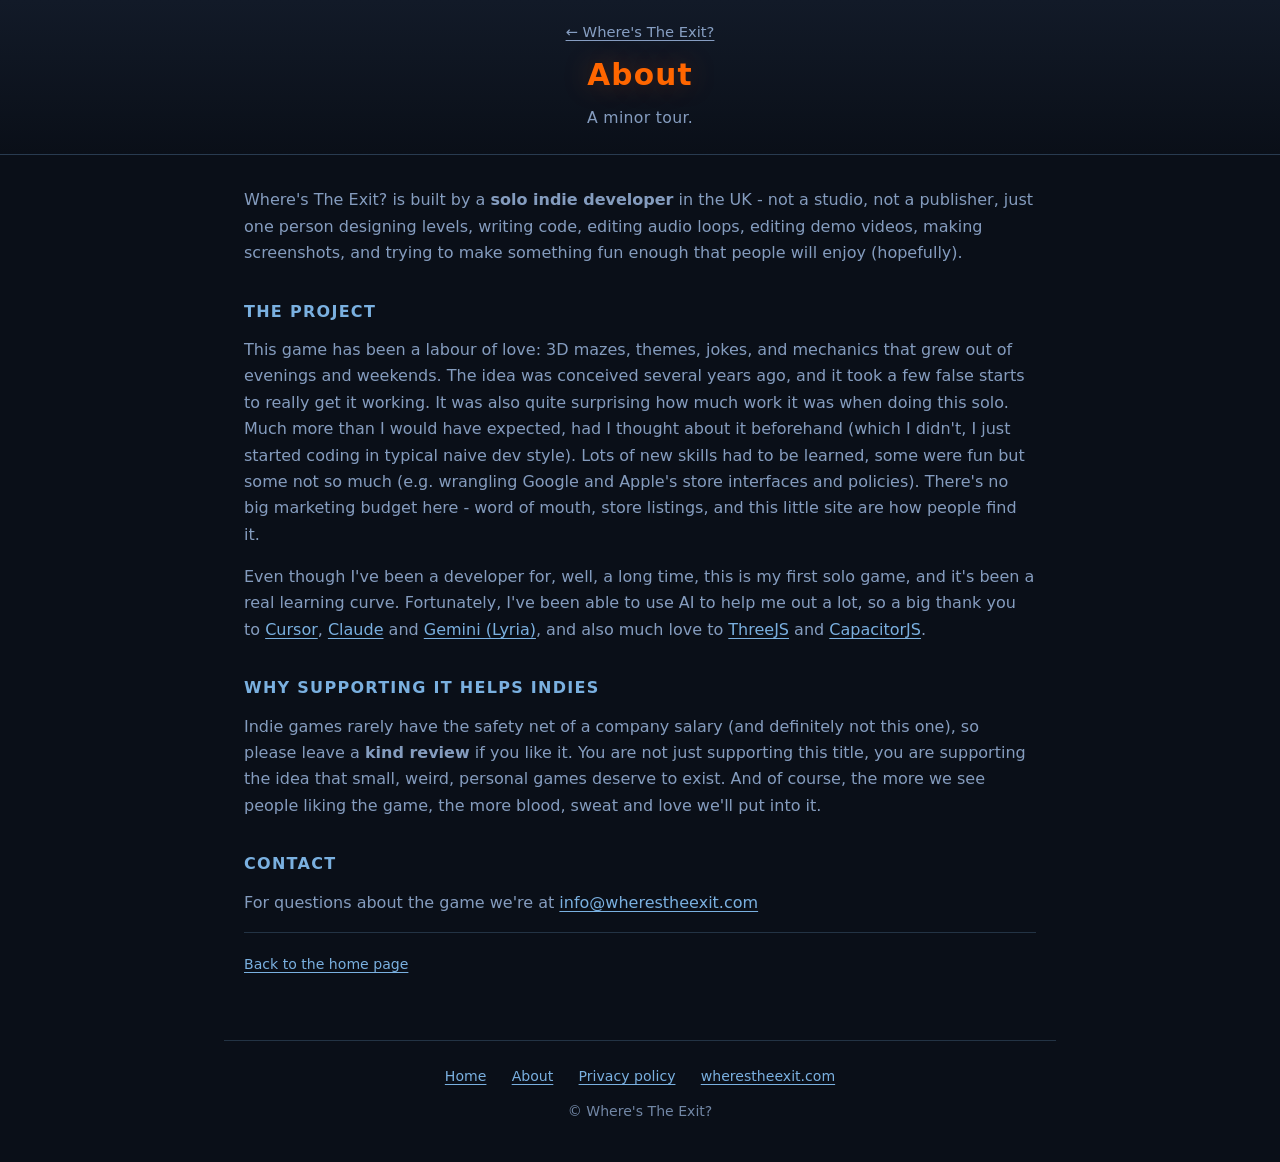
<file: about.html>
<!DOCTYPE html>
<html lang="en">
<head>
  <!-- Google tag (gtag.js) -->
  <script async src="https://www.googletagmanager.com/gtag/js?id=G-1SNJFGLT1M"></script>
  <script>
    window.dataLayer = window.dataLayer || [];
    function gtag(){dataLayer.push(arguments);}
    gtag('js', new Date());

    gtag('config', 'G-1SNJFGLT1M');
  </script>
  <meta charset="utf-8">
  <meta name="viewport" content="width=device-width, initial-scale=1">
  <title>About - Where's The Exit?</title>
  <meta name="description" content="About the solo developer behind Where's The Exit? and why supporting small games matters.">
  <meta name="theme-color" content="#0a0f18">
  <link rel="stylesheet" href="assets/css/site.css">
  <link rel="canonical" href="https://wherestheexit.com/about.html">
</head>
<body>
  <a class="skip-link" href="#about-main">Skip to content</a>

  <header class="site-header site-header--compact">
    <p class="site-header__crumb"><a href="index.html">← Where's The Exit?</a></p>
    <h1 class="site-title site-title--compact">About</h1>
    <p class="tagline tagline--compact">A minor tour.</p>
  </header>

  <main id="about-main" class="policy-main">
    <p>
      Where's The Exit? is built by a <strong>solo indie developer</strong> in the UK - not a studio, not a publisher, just one person designing levels,
      writing code, editing audio loops, editing demo videos, making screenshots, and trying to make something fun enough that people will enjoy (hopefully).
    </p>

    <h2>The project</h2>
    <p>
      This game has been a labour of love: 3D mazes, themes, jokes, and mechanics that grew out of evenings and weekends. The idea was conceived several years
      ago, and it took a few false starts to really get it working. It was also quite surprising how much work it was when doing this solo. Much more than I would have
      expected, had I thought about it beforehand (which I didn't, I just started coding in typical naive dev style). Lots of new skills had to
      be learned, some were fun but some not so much (e.g. wrangling Google and Apple's store interfaces and policies).
      There's no big marketing budget here - word of mouth, store listings, and this little site are how people find it.
    </p>
    <p>
      Even though I've been a developer for, well, a long time, this is my first solo game, and it's been a real learning curve. Fortunately, I've
      been able to use AI to help me out a lot, so a big thank you to <a href="https://cursor.com/">Cursor</a>, <a href="https://claude.ai/">Claude</a>
      and <a href="https://gemini.google.com/app">Gemini (Lyria)</a>, and also much love to <a href="https://threejs.org/">ThreeJS</a> and
      <a href="https://capacitorjs.com/">CapacitorJS</a>.
    </p>

    <h2>Why supporting it helps indies</h2>
    <p>
      Indie games rarely have the safety net of a company salary (and definitely not this one), so please leave a <strong>kind review</strong> if you like it.
      You are not just supporting this title, you are supporting the idea that small, weird, personal games deserve to exist. And of course, the more we see people
      liking the game, the more blood, sweat and love we'll put into it.
    </p>

    <h2>Contact</h2>
    <p>
      For questions about the game we're at <a href="mailto:info@wherestheexit.com">info@wherestheexit.com</a>
    </p>
    <p class="policy-meta">
      <a href="index.html">Back to the home page</a>
    </p>
  </main>

  <footer class="site-footer">
    <nav aria-label="Footer">
      <a href="index.html">Home</a>
      <a href="about.html">About</a>
      <a href="privacypolicy-app.html">Privacy policy</a>
      <a href="https://wherestheexit.com/" rel="noopener noreferrer">wherestheexit.com</a>
    </nav>
    <p class="copyright">© Where's The Exit?</p>
  </footer>
</body>
</html>
</file>
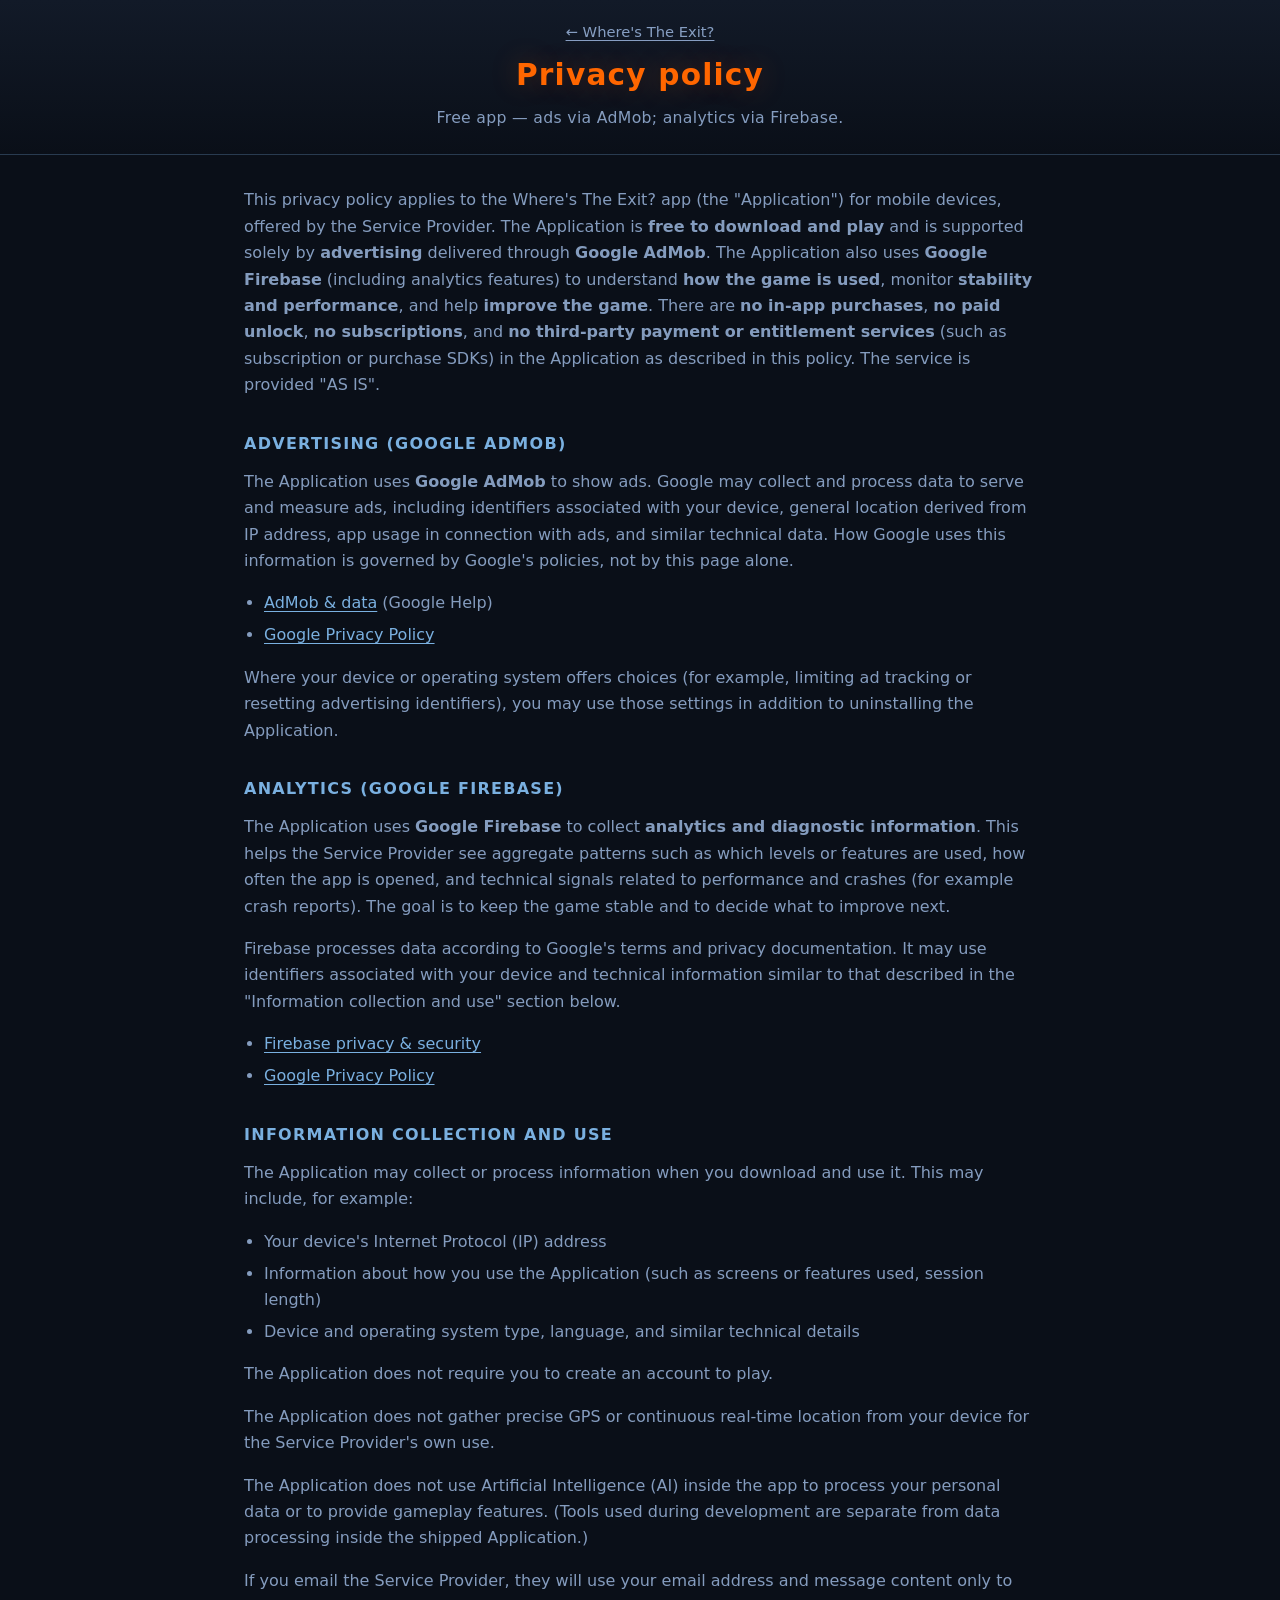
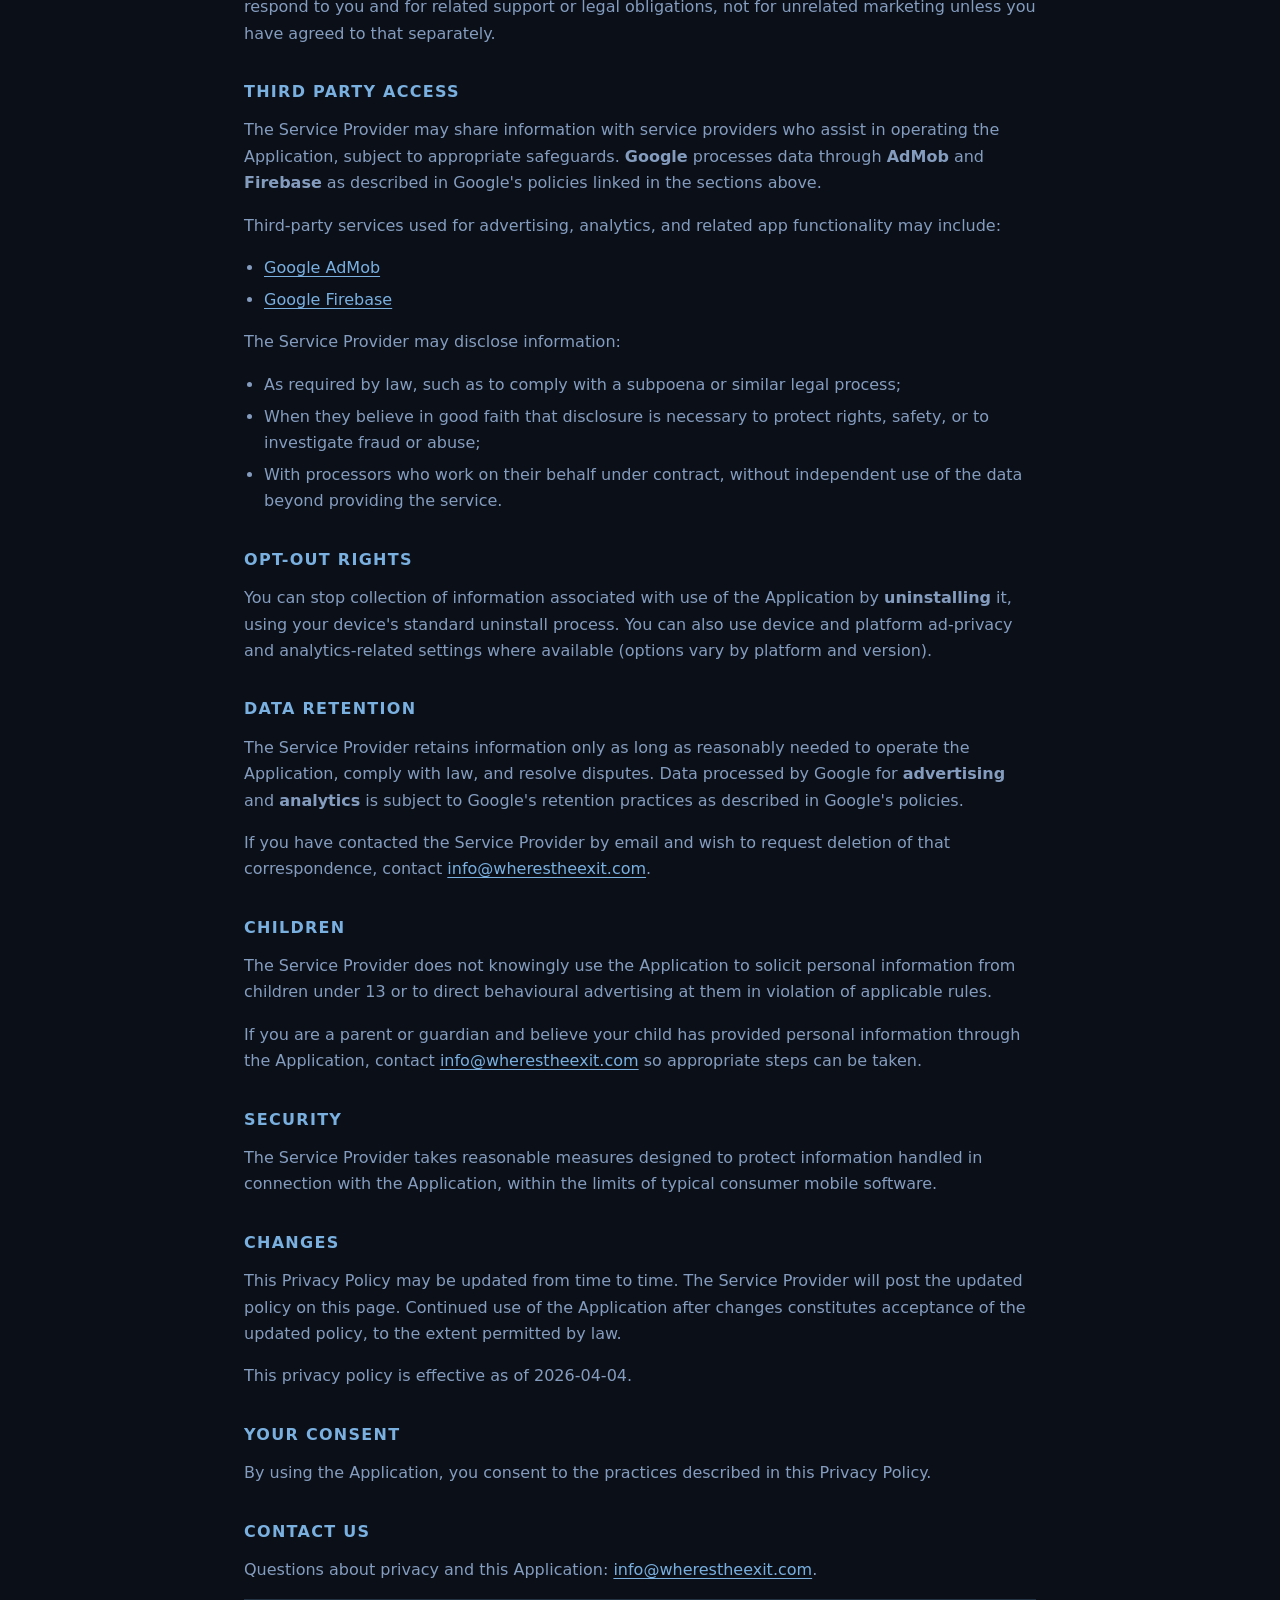
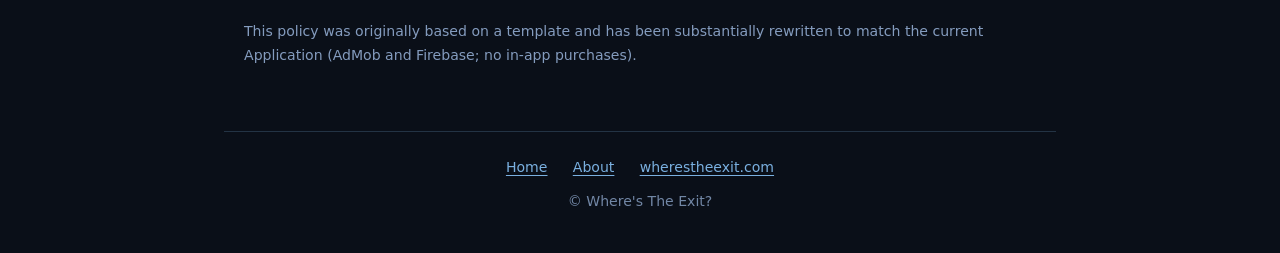
<file: privacypolicy-app.html>
<!DOCTYPE html>
<html lang="en">
<head>
  <!-- Google tag (gtag.js) -->
  <script async src="https://www.googletagmanager.com/gtag/js?id=G-1SNJFGLT1M"></script>
  <script>
    window.dataLayer = window.dataLayer || [];
    function gtag(){dataLayer.push(arguments);}
    gtag('js', new Date());

    gtag('config', 'G-1SNJFGLT1M');
  </script>
  <meta charset="utf-8">
  <meta name="viewport" content="width=device-width, initial-scale=1">
  <title>Privacy policy — Where's The Exit?</title>
  <meta name="description" content="Privacy policy for the Where's The Exit? mobile app — free, ad-supported via Google AdMob; analytics via Google Firebase.">
  <meta name="theme-color" content="#0a0f18">
  <link rel="stylesheet" href="assets/css/site.css">
  <link rel="canonical" href="https://wherestheexit.com/privacypolicy-app.html">
</head>
<body>
  <a class="skip-link" href="#policy-main">Skip to content</a>

  <header class="site-header site-header--compact">
    <p class="site-header__crumb"><a href="index.html">← Where's The Exit?</a></p>
    <h1 class="site-title site-title--compact">Privacy policy</h1>
    <p class="tagline tagline--compact">Free app — ads via AdMob; analytics via Firebase.</p>
  </header>

  <main id="policy-main" class="policy-main">
    <p>
      This privacy policy applies to the Where's The Exit? app (the &quot;Application&quot;) for mobile devices, offered by the Service Provider.
      The Application is <strong>free to download and play</strong> and is supported solely by <strong>advertising</strong> delivered through
      <strong>Google AdMob</strong>. The Application also uses <strong>Google Firebase</strong> (including analytics features) to understand
      <strong>how the game is used</strong>, monitor <strong>stability and performance</strong>, and help <strong>improve the game</strong>.
      There are <strong>no in-app purchases</strong>, <strong>no paid unlock</strong>, <strong>no subscriptions</strong>,
      and <strong>no third-party payment or entitlement services</strong> (such as subscription or purchase SDKs) in the Application as described in this policy.
      The service is provided &quot;AS IS&quot;.
    </p>

    <h2>Advertising (Google AdMob)</h2>
    <p>
      The Application uses <strong>Google AdMob</strong> to show ads. Google may collect and process data to serve and measure ads, including
      identifiers associated with your device, general location derived from IP address, app usage in connection with ads, and similar technical data.
      How Google uses this information is governed by Google&apos;s policies, not by this page alone.
    </p>
    <ul>
      <li><a href="https://support.google.com/admob/answer/6128543?hl=en" target="_blank" rel="noopener noreferrer">AdMob &amp; data</a> (Google Help)</li>
      <li><a href="https://policies.google.com/privacy" target="_blank" rel="noopener noreferrer">Google Privacy Policy</a></li>
    </ul>
    <p>
      Where your device or operating system offers choices (for example, limiting ad tracking or resetting advertising identifiers), you may use those
      settings in addition to uninstalling the Application.
    </p>

    <h2>Analytics (Google Firebase)</h2>
    <p>
      The Application uses <strong>Google Firebase</strong> to collect <strong>analytics and diagnostic information</strong>. This helps the Service Provider
      see aggregate patterns such as which levels or features are used, how often the app is opened, and technical signals related to performance and crashes
      (for example crash reports). The goal is to keep the game stable and to decide what to improve next.
    </p>
    <p>
      Firebase processes data according to Google&apos;s terms and privacy documentation. It may use identifiers associated with your device and technical
      information similar to that described in the &quot;Information collection and use&quot; section below.
    </p>
    <ul>
      <li><a href="https://firebase.google.com/support/privacy" target="_blank" rel="noopener noreferrer">Firebase privacy &amp; security</a></li>
      <li><a href="https://policies.google.com/privacy" target="_blank" rel="noopener noreferrer">Google Privacy Policy</a></li>
    </ul>

    <h2>Information collection and use</h2>
    <p>The Application may collect or process information when you download and use it. This may include, for example:</p>
    <ul>
      <li>Your device&apos;s Internet Protocol (IP) address</li>
      <li>Information about how you use the Application (such as screens or features used, session length)</li>
      <li>Device and operating system type, language, and similar technical details</li>
    </ul>
    <p>The Application does not require you to create an account to play.</p>
    <p>The Application does not gather precise GPS or continuous real-time location from your device for the Service Provider&apos;s own use.</p>
    <p>
      The Application does not use Artificial Intelligence (AI) inside the app to process your personal data or to provide gameplay features.
      (Tools used during development are separate from data processing inside the shipped Application.)
    </p>
    <p>
      If you email the Service Provider, they will use your email address and message content only to respond to you and for related support or legal
      obligations, not for unrelated marketing unless you have agreed to that separately.
    </p>

    <h2>Third party access</h2>
    <p>
      The Service Provider may share information with service providers who assist in operating the Application, subject to appropriate safeguards.
      <strong>Google</strong> processes data through <strong>AdMob</strong> and <strong>Firebase</strong> as described in Google&apos;s policies linked in the sections above.
    </p>
    <p>Third-party services used for advertising, analytics, and related app functionality may include:</p>
    <ul>
      <li><a href="https://support.google.com/admob/answer/6128543?hl=en" target="_blank" rel="noopener noreferrer">Google AdMob</a></li>
      <li><a href="https://firebase.google.com/support/privacy" target="_blank" rel="noopener noreferrer">Google Firebase</a></li>
    </ul>
    <p>The Service Provider may disclose information:</p>
    <ul>
      <li>As required by law, such as to comply with a subpoena or similar legal process;</li>
      <li>When they believe in good faith that disclosure is necessary to protect rights, safety, or to investigate fraud or abuse;</li>
      <li>With processors who work on their behalf under contract, without independent use of the data beyond providing the service.</li>
    </ul>

    <h2>Opt-out rights</h2>
    <p>
      You can stop collection of information associated with use of the Application by <strong>uninstalling</strong> it, using your device&apos;s standard
      uninstall process. You can also use device and platform ad-privacy and analytics-related settings where available (options vary by platform and version).
    </p>

    <h2>Data retention</h2>
    <p>
      The Service Provider retains information only as long as reasonably needed to operate the Application, comply with law, and resolve disputes.
      Data processed by Google for <strong>advertising</strong> and <strong>analytics</strong> is subject to Google&apos;s retention practices as described in Google&apos;s policies.
    </p>
    <p>
      If you have contacted the Service Provider by email and wish to request deletion of that correspondence, contact
      <a href="mailto:info@wherestheexit.com">info@wherestheexit.com</a>.
    </p>

    <h2>Children</h2>
    <p>The Service Provider does not knowingly use the Application to solicit personal information from children under 13 or to direct behavioural advertising at them in violation of applicable rules.</p>
    <p>
      If you are a parent or guardian and believe your child has provided personal information through the Application, contact
      <a href="mailto:info@wherestheexit.com">info@wherestheexit.com</a> so appropriate steps can be taken.
    </p>

    <h2>Security</h2>
    <p>The Service Provider takes reasonable measures designed to protect information handled in connection with the Application, within the limits of typical consumer mobile software.</p>

    <h2>Changes</h2>
    <p>
      This Privacy Policy may be updated from time to time. The Service Provider will post the updated policy on this page. Continued use of the Application
      after changes constitutes acceptance of the updated policy, to the extent permitted by law.
    </p>
    <p>This privacy policy is effective as of 2026-04-04.</p>

    <h2>Your consent</h2>
    <p>By using the Application, you consent to the practices described in this Privacy Policy.</p>

    <h2>Contact us</h2>
    <p>
      Questions about privacy and this Application: <a href="mailto:info@wherestheexit.com">info@wherestheexit.com</a>.
    </p>

    <p class="policy-meta">
      This policy was originally based on a template and has been substantially rewritten to match the current Application (AdMob and Firebase; no in-app purchases).
    </p>
  </main>

  <footer class="site-footer">
    <nav aria-label="Footer">
      <a href="index.html">Home</a>
      <a href="about.html">About</a>
      <a href="https://wherestheexit.com/" rel="noopener noreferrer">wherestheexit.com</a>
    </nav>
    <p class="copyright">© Where's The Exit?</p>
  </footer>
</body>
</html>
</file>
<file: assets/css/site.css>
/* Where's The Exit? — marketing site (wherestheexit.github.io) */

:root {
  --bg: #0a0f18;
  --bg-elev: #121a28;
  --text: #e8eef8;
  --muted: rgba(180, 210, 255, 0.72);
  --accent: #7ab0e0;
  --accent-dim: rgba(122, 176, 224, 0.35);
  --border: rgba(122, 176, 224, 0.22);
  /* Matches in-game exit / center accent */
  --title-orange: #ff6600;
  --max: 52rem;
  --radius: 12px;
}

*,
*::before,
*::after {
  box-sizing: border-box;
}

html {
  scroll-behavior: smooth;
}

body {
  margin: 0;
  font-family: system-ui, -apple-system, "Segoe UI", Roboto, Ubuntu, "Helvetica Neue", Arial, sans-serif;
  font-size: 1.05rem;
  line-height: 1.6;
  color: var(--text);
  background: var(--bg);
  min-height: 100vh;
}

a {
  color: var(--accent);
  text-decoration-thickness: 1px;
  text-underline-offset: 3px;
}

a:hover {
  color: #a8c8f0;
}

a:focus-visible {
  outline: 2px solid var(--title-orange);
  outline-offset: 2px;
  border-radius: 2px;
}

.visually-hidden {
  position: absolute;
  width: 1px;
  height: 1px;
  padding: 0;
  margin: -1px;
  overflow: hidden;
  clip: rect(0, 0, 0, 0);
  white-space: nowrap;
  border: 0;
}

code {
  font-family: ui-monospace, "Cascadia Code", "Source Code Pro", Menlo, Consolas, monospace;
  font-size: 0.88em;
  background: var(--bg-elev);
  padding: 0.12em 0.4em;
  border-radius: 4px;
  border: 1px solid var(--border);
}

.skip-link {
  position: absolute;
  left: -9999px;
  top: 0;
  padding: 0.5rem 1rem;
  background: var(--accent);
  color: var(--bg);
  z-index: 100;
}

.skip-link:focus {
  left: 0.5rem;
  top: 0.5rem;
}

.site-header {
  padding: 1.75rem 1.25rem 2rem;
  text-align: center;
  border-bottom: 1px solid var(--border);
  background: linear-gradient(180deg, var(--bg-elev) 0%, var(--bg) 100%);
}

.site-title {
  margin: 0;
  font-size: clamp(1.75rem, 5vw, 2.35rem);
  font-weight: 700;
  letter-spacing: 0.04em;
  color: var(--title-orange);
  text-shadow: 0 0 28px rgba(255, 102, 0, 0.28);
}

.tagline {
  margin: 0.65rem 0 0;
  font-size: 1.1rem;
  color: var(--muted);
  font-weight: 400;
  letter-spacing: 0.02em;
  max-width: 28em;
  margin-left: auto;
  margin-right: auto;
}

.hero-free {
  margin: 0.85rem 0 0;
  font-size: 1.05rem;
  font-weight: 600;
  color: var(--accent);
  letter-spacing: 0.02em;
}

.store-row {
  margin-top: 1.75rem;
  display: flex;
  flex-wrap: wrap;
  gap: 1rem;
  justify-content: center;
  align-items: stretch;
}

/* App Store / Google Play–style badges, tuned to site palette (dark + blue rim + orange “soon”) */
.store-badge {
  display: inline-flex;
  align-items: center;
  gap: 0.75rem;
  min-height: 52px;
  padding: 0.5rem 1rem 0.5rem 0.65rem;
  border-radius: 10px;
  text-align: left;
  text-decoration: none;
  color: inherit;
  background: linear-gradient(165deg, #1c2434 0%, #101620 55%, #0d121c 100%);
  border: 1px solid rgba(122, 176, 224, 0.38);
  box-shadow:
    0 0 0 1px rgba(0, 0, 0, 0.35),
    0 4px 20px rgba(0, 0, 0, 0.35),
    inset 0 1px 0 rgba(255, 255, 255, 0.04);
  transition: border-color 0.2s, box-shadow 0.2s, transform 0.15s;
}

a.store-badge:hover {
  border-color: rgba(122, 176, 224, 0.65);
  box-shadow:
    0 0 0 1px rgba(255, 102, 0, 0.15),
    0 6px 28px rgba(0, 0, 0, 0.4),
    inset 0 1px 0 rgba(255, 255, 255, 0.06);
}

.store-badge__mark {
  flex-shrink: 0;
  display: block;
  object-fit: contain;
  filter: drop-shadow(0 1px 2px rgba(0, 0, 0, 0.45));
}

.store-badge--google .store-badge__mark {
  width: 40px;
  height: 40px;
}

.store-badge--apple .store-badge__mark {
  width: 34px;
  height: 42px;
}

.store-badge__copy {
  display: flex;
  flex-direction: column;
  align-items: flex-start;
  gap: 0.06rem;
  line-height: 1.15;
  min-width: 0;
}

.store-badge__kicker {
  font-size: 0.58rem;
  font-weight: 750;
  letter-spacing: 0.16em;
  text-transform: uppercase;
  color: var(--title-orange);
  text-shadow: 0 0 12px rgba(255, 102, 0, 0.35);
}

.store-badge__line {
  font-size: 0.68rem;
  font-weight: 500;
  letter-spacing: 0.02em;
  color: rgba(232, 238, 248, 0.72);
}

.store-badge__line--caps {
  font-size: 0.62rem;
  letter-spacing: 0.1em;
  font-weight: 600;
}

.store-badge__name {
  font-size: 1.05rem;
  font-weight: 650;
  letter-spacing: -0.02em;
  color: #f2f5fb;
}

.store-badge--soon {
  cursor: default;
  pointer-events: none;
  opacity: 0.50;
  filter: grayscale()
}

main {
  max-width: var(--max);
  margin: 0 auto;
  padding: 2.25rem 1.25rem 3rem;
}

.section {
  margin-bottom: 2.75rem;
}

.section:last-of-type {
  margin-bottom: 0;
}

.section h2 {
  margin: 0 0 1rem;
  font-size: 1.15rem;
  font-weight: 650;
  letter-spacing: 0.12em;
  text-transform: uppercase;
  color: var(--accent);
}

.lead {
  margin: 0;
  font-size: 1.12rem;
  color: var(--muted);
}

.lead--tight-after {
  margin-bottom: 1rem;
}

.feature-list {
  margin: 1rem 0 0;
  padding-left: 1.2rem;
  color: var(--muted);
}

.feature-list li {
  margin-bottom: 0.5rem;
}

.feature-list li:last-child {
  margin-bottom: 0;
}

.shot-grid {
  display: grid;
  grid-template-columns: 1fr;
  gap: 1.1rem;
}

@media (min-width: 640px) {
  .shot-grid {
    grid-template-columns: repeat(2, 1fr);
  }
}

.figure-shot {
  margin: 0;
  border-radius: var(--radius);
  overflow: hidden;
  border: 1px solid var(--border);
  background: var(--bg-elev);
}

.figure-shot img {
  display: block;
  width: 100%;
  height: auto;
  aspect-ratio: 4 / 3;
  object-fit: cover;
}

.figure-shot figcaption {
  padding: 0.5rem 0.75rem 0.65rem;
  font-size: 0.8rem;
  letter-spacing: 0.04em;
  color: var(--muted);
  border-top: 1px solid var(--border);
}

.video-shell {
  position: relative;
  border-radius: var(--radius);
  overflow: hidden;
  border: 1px solid var(--border);
  background: var(--bg-elev);
  aspect-ratio: 16 / 9;
}

.video-shell--hero {
  width: min(100%, 560px);
  margin: 1.25rem auto 0;
  box-shadow: 0 8px 36px rgba(0, 0, 0, 0.35);
  aspect-ratio: 50 / 67;
}

.video-shell--hero .video-embed {
  position: absolute;
  inset: 0;
  width: 100%;
  height: 100%;
  max-height: none;
  object-fit: contain;
  background: #071018;
}

.video-shell iframe {
  position: absolute;
  inset: 0;
  width: 100%;
  height: 100%;
  border: 0;
}

.video-embed {
  border: 0;
}

/* Non-hero video blocks keep classic 16:9 fill behavior. */
.video-shell:not(.video-shell--hero) .video-embed {
  position: absolute;
  inset: 0;
  width: 100%;
  height: 100%;
  object-fit: cover;
}

/* Keep fullscreen from inheriting cropped fit behavior on some browsers. */
.video-shell--hero .video-embed:fullscreen,
.video-shell--hero .video-embed:-webkit-full-screen {
  object-fit: contain !important;
  width: 100vw;
  height: 100vh;
  background: #000;
}

.video-placeholder {
  position: absolute;
  inset: 0;
  display: flex;
  align-items: center;
  justify-content: center;
  padding: 1.5rem;
  text-align: center;
  color: var(--muted);
  font-size: 0.95rem;
}

.extension {
  padding: 1.25rem 1rem;
  border-radius: var(--radius);
  border: 1px dashed var(--border);
  background: rgba(18, 26, 40, 0.6);
}

.extension h2 {
  margin-bottom: 0.65rem;
}

.extension p {
  margin: 0;
  font-size: 0.95rem;
  color: var(--muted);
}

.site-footer {
  max-width: var(--max);
  margin: 0 auto;
  padding: 1.5rem 1.25rem 2.5rem;
  border-top: 1px solid var(--border);
  font-size: 0.88rem;
  color: var(--muted);
  text-align: center;
}

.site-footer nav {
  margin-bottom: 0.75rem;
}

.site-footer a {
  margin: 0 0.65rem;
}

.copyright {
  margin: 0;
  opacity: 0.85;
}

/* Privacy policy & compact header */
.site-header--compact {
  padding: 1.25rem 1.25rem 1.5rem;
}

.site-header__crumb {
  margin: 0 0 0.5rem;
  font-size: 0.92rem;
  text-align: center;
}

.site-header__crumb a {
  color: var(--muted);
}

.site-title--compact {
  font-size: clamp(1.35rem, 4vw, 1.85rem);
}

.tagline--compact {
  margin-top: 0.4rem;
  font-size: 0.98rem;
}

.policy-main {
  max-width: var(--max);
  margin: 0 auto;
  padding: 2rem 1.25rem 3rem;
  font-size: 1rem;
  line-height: 1.65;
  color: var(--muted);
}

.policy-main h2 {
  margin: 2rem 0 0.75rem;
  font-size: 1rem;
  font-weight: 650;
  letter-spacing: 0.08em;
  text-transform: uppercase;
  color: var(--accent);
}

.policy-main p {
  margin: 0 0 1rem;
}

.policy-main ul {
  margin: 0 0 1rem;
  padding-left: 1.25rem;
}

.policy-main li {
  margin-bottom: 0.35rem;
}

.policy-main li:last-child {
  margin-bottom: 0;
}

.policy-meta {
  margin: 2rem 0 0;
  padding-top: 1.25rem;
  border-top: 1px solid var(--border);
  font-size: 0.88rem;
  color: var(--muted);
}

.about-callout {
  margin: 1.75rem 0;
}

.about-callout p {
  margin: 0;
  font-size: 1rem;
  color: var(--text);
  opacity: 0.92;
}
</file>
